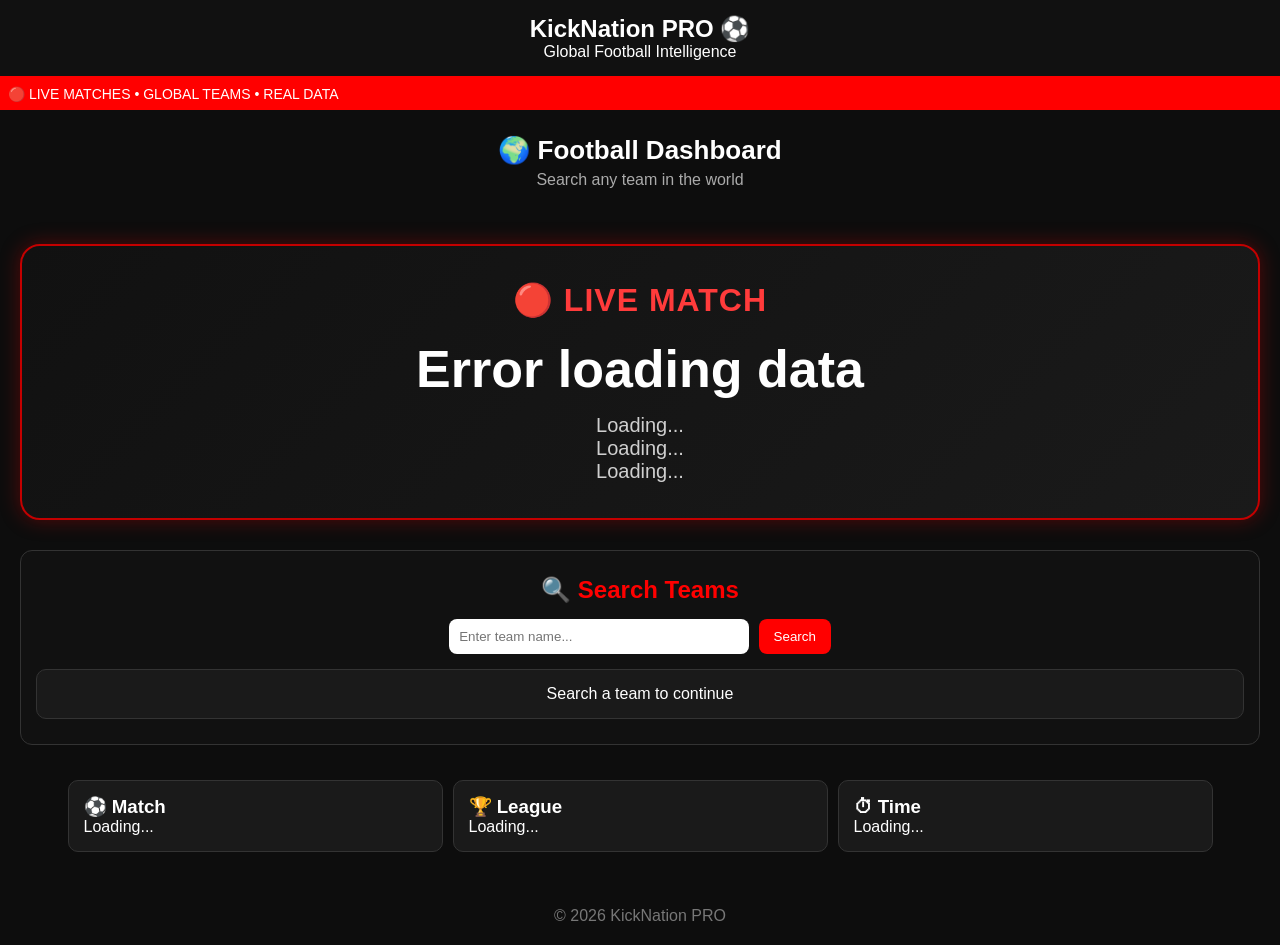
<file: index.html>
<!DOCTYPE html>
<html lang="en">

<head>
  <meta charset="UTF-8">
  <meta name="viewport" content="width=device-width, initial-scale=1.0">
  <title>KickNation PRO - Football Hub</title>
  <link rel="stylesheet" href="style.css">
</head>

<body>

<header class="topbar">
  <h1>KickNation PRO ⚽</h1>
  <p>Global Football Intelligence</p>
</header>

<div class="ticker">
  <p>🔴 LIVE MATCHES • GLOBAL TEAMS • REAL DATA</p>
</div>

<section class="hero">
  <h2>🌍 Football Dashboard</h2>
  <p>Search any team in the world</p>
</section>

<!-- LIVE MATCH -->
<section class="live-score">

  <h2>🔴 Live Match</h2>

  <div class="score" id="matchScore">Loading...</div>
  <p id="competition">Loading...</p>
  <p id="kickoff">Loading...</p>
  <p id="status">Loading...</p>

</section>

<!-- SEARCH -->
<section class="search-section">

  <h2>🔍 Search Teams</h2>

  <input type="text" id="teamInput" placeholder="Enter team name...">
  <button onclick="searchTeam()">Search</button>

  <div class="search-result" id="searchResult">
    Search a team to continue
  </div>

</section>

<!-- FEATURES -->
<section class="features">

  <div class="card">
    <h3>⚽ Match</h3>
    <p id="matchText">Loading...</p>
  </div>

  <div class="card">
    <h3>🏆 League</h3>
    <p id="leagueText">Loading...</p>
  </div>

  <div class="card">
    <h3>⏱ Time</h3>
    <p id="timeText">Loading...</p>
  </div>

</section>

<footer>
  <p>© 2026 KickNation PRO</p>
</footer>

<script>

const API_URL = "https://kicknation.vercel.app/api/matches";

/* LIVE MATCH */
async function loadMatches() {
  try {

    const res = await fetch(API_URL);
    const data = await res.json();

    const matches = data.matches || [];

    const match =
      matches.find(m => m.status === "IN_PLAY") ||
      matches[0];

    if (!match) return;

    const home = match.homeTeam.name;
    const away = match.awayTeam.name;

    document.getElementById("matchScore").innerText = `${home} vs ${away}`;
    document.getElementById("competition").innerText = match.competition.name;
    document.getElementById("kickoff").innerText = new Date(match.utcDate).toLocaleString();
    document.getElementById("status").innerText = match.status;

    document.getElementById("matchText").innerText = `${home} vs ${away}`;
    document.getElementById("leagueText").innerText = match.competition.name;
    document.getElementById("timeText").innerText = new Date().toLocaleTimeString();

  } catch (e) {
    document.getElementById("matchScore").innerText = "Error loading data";
  }
}

loadMatches();
setInterval(loadMatches, 60000);

/* SEARCH SYSTEM */
function searchTeam() {

  const input = document.getElementById("teamInput").value.toLowerCase().trim();
  const result = document.getElementById("searchResult");

  if (!input) {
    result.innerText = "Enter a team name";
    return;
  }

  const teams = [
    "arsenal","chelsea","liverpool","real madrid",
    "barcelona","psg","bayern munich","juventus"
  ];

  const found = teams.find(t => input.includes(t));

  if (found) {
    const url = `team.html?team=${encodeURIComponent(found)}`;

    result.innerHTML = `
      🔗 <a href="${url}" target="_blank" style="color:#00ff88;font-weight:bold;">
        View ${found.toUpperCase()} Stats Page
      </a>
    `;
  } else {
    result.innerHTML = "Team not found";
  }
}

</script>

</body>
</html>
</file>
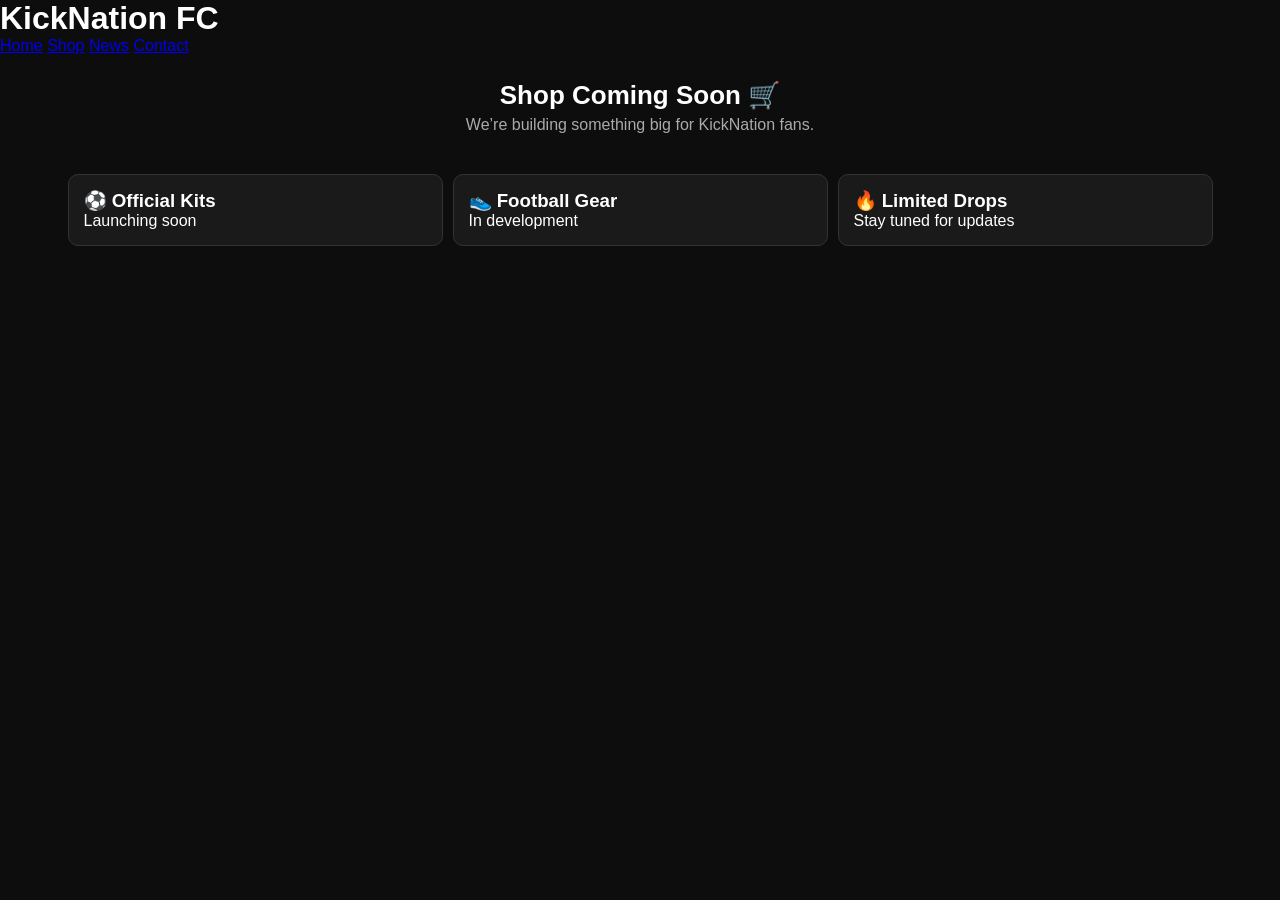
<file: shop.html>
<!DOCTYPE html>
<html>
<head>
  <title>Shop - KickNation FC</title>
  <link rel="stylesheet" href="style.css">
</head>

<body>

<header class="navbar">
  <h1 class="logo">KickNation FC</h1>
  <nav>
    <a href="index.html">Home</a>
    <a href="shop.html">Shop</a>
    <a href="news.html">News</a>
    <a href="contact.html">Contact</a>
  </nav>
</header>

<section class="hero">
  <h2>Shop Coming Soon 🛒</h2>
  <p>We’re building something big for KickNation fans.</p>
</section>

<section class="features">
  <div class="card">
    <h3>⚽ Official Kits</h3>
    <p>Launching soon</p>
  </div>

  <div class="card">
    <h3>👟 Football Gear</h3>
    <p>In development</p>
  </div>

  <div class="card">
    <h3>🔥 Limited Drops</h3>
    <p>Stay tuned for updates</p>
  </div>
</section>

</body>
</html>
</file>
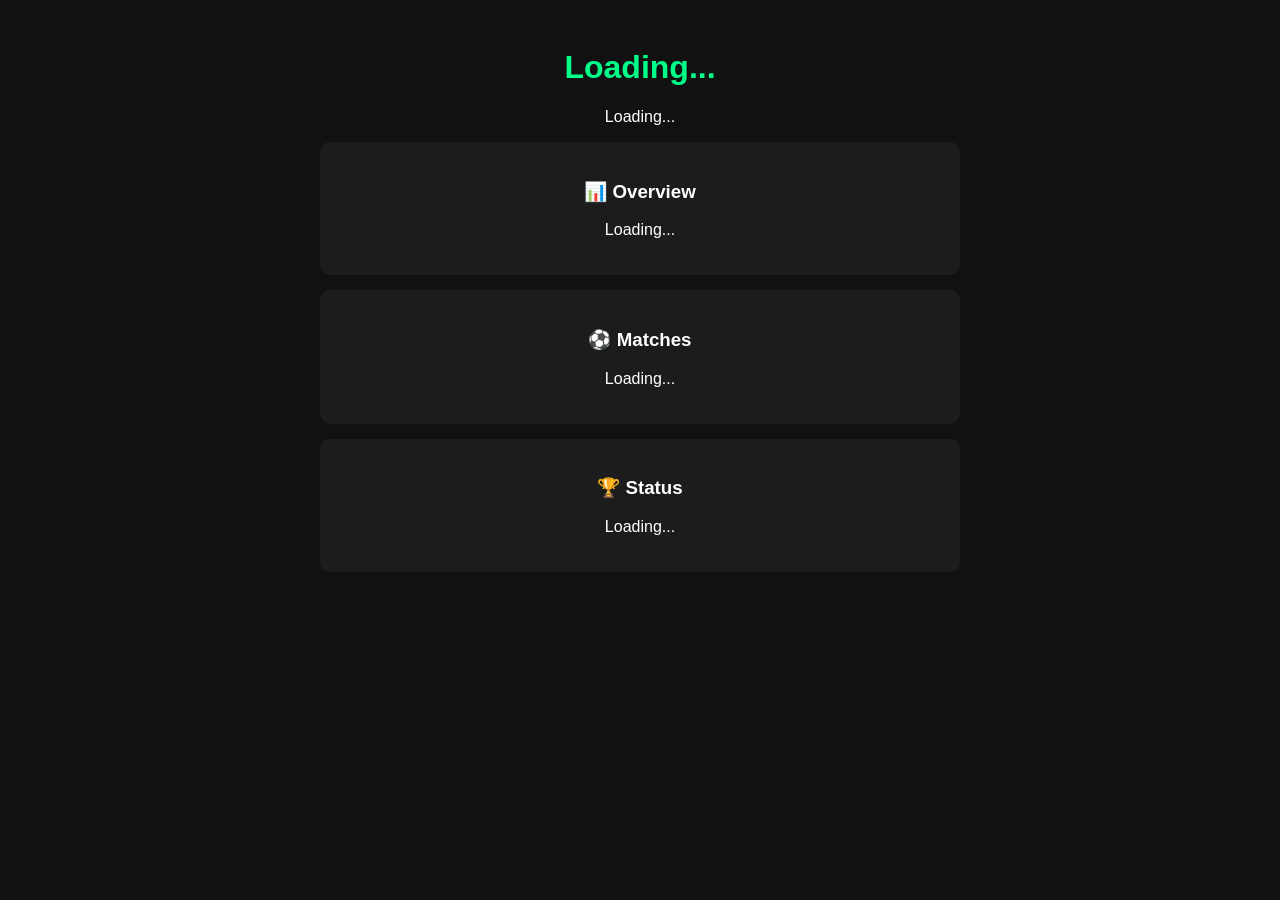
<file: team.html>
<!DOCTYPE html>
<html lang="en">

<head>
  <meta charset="UTF-8">
  <title>Team Stats</title>
  <style>
    body { font-family: Arial; background:#111; color:white; text-align:center; padding:20px; }
    .card { background:#1c1c1c; margin:15px auto; padding:20px; border-radius:10px; max-width:600px; }
    h1 { color:#00ff88; }
  </style>
</head>

<body>

<h1 id="teamName">Loading...</h1>
<p id="league">Loading...</p>

<div class="card">
  <h3>📊 Overview</h3>
  <p id="overview">Loading...</p>
</div>

<div class="card">
  <h3>⚽ Matches</h3>
  <p id="matches">Loading...</p>
</div>

<div class="card">
  <h3>🏆 Status</h3>
  <p id="status">Loading...</p>
</div>

<script>

const params = new URLSearchParams(window.location.search);
const team = params.get("team");

const API_URL = "https://kicknation.vercel.app/api/matches";

async function loadTeam() {

  const res = await fetch(API_URL);
  const data = await res.json();

  const matches = data.matches || [];

  const teamMatches = matches.filter(m =>
    m.homeTeam.name.toLowerCase().includes(team) ||
    m.awayTeam.name.toLowerCase().includes(team)
  );

  document.getElementById("teamName").innerText = team.toUpperCase();

  document.getElementById("league").innerText =
    teamMatches[0]?.competition?.name || "Unknown";

  document.getElementById("overview").innerText =
    `Matches found: ${teamMatches.length}`;

  document.getElementById("matches").innerText =
    teamMatches.slice(0,3).map(m =>
      `${m.homeTeam.name} vs ${m.awayTeam.name}`
    ).join(" | ");

  document.getElementById("status").innerText =
    teamMatches[0]?.status || "No data";

}

loadTeam();

</script>

</body>
</html>
</file>
<file: style.css>
/* RESET */
* {
  margin: 0;
  padding: 0;
  box-sizing: border-box;
  font-family: Arial, sans-serif;
}

/* BODY */
body {
  background: #0d0d0d;
  color: #ffffff;
}

/* TOP BAR */
.topbar {
  background: #111;
  padding: 15px;
  text-align: center;
  border-bottom: 2px solid red;
}

.topbar h1 {
  font-size: 24px;
}

/* TICKER */
.ticker {
  background: red;
  color: white;
  padding: 8px;
  font-size: 14px;
  white-space: nowrap;
  overflow: hidden;
}

/* HERO */
.hero {
  text-align: center;
  padding: 25px 15px;
}

.hero h2 {
  font-size: 26px;
  margin-bottom: 5px;
}

.hero p {
  color: #aaa;
}

/* LIVE SCORE UPGRADE */
.live-score {
  background: linear-gradient(135deg, #111, #1a1a1a);
  margin: 30px 20px;
  padding: 35px 20px;
  border-radius: 20px;
  text-align: center;
  border: 2px solid #c40000;
  box-shadow: 0 0 20px rgba(196, 0, 0, 0.4);
}

.live-score h2 {
  color: #ff3b3b;
  font-size: 32px;
  margin-bottom: 20px;
  text-transform: uppercase;
  letter-spacing: 1px;
}

.score {
  font-size: 52px;
  font-weight: bold;
  margin-bottom: 15px;
  color: white;
  animation: pulse 2s infinite;
}

.live-score p {
  color: #cfcfcf;
  font-size: 20px;
}

/* PULSE ANIMATION */
@keyframes pulse {
  0% {
    transform: scale(1);
  }
  50% {
    transform: scale(1.03);
  }
  100% {
    transform: scale(1);
  }
}

/* FEATURES */
.features {
  display: flex;
  gap: 10px;
  padding: 15px;
  flex-wrap: wrap;
  justify-content: center;
}

.card {
  background: #1a1a1a;
  padding: 15px;
  border-radius: 10px;
  width: 30%;
  min-width: 200px;
  border: 1px solid #333;
}

/* SEARCH SECTION */
.search-section {
  padding: 25px 15px;
  text-align: center;
  background: #111;
  margin: 20px;
  border-radius: 12px;
  border: 1px solid #333;
}

.search-section h2 {
  margin-bottom: 15px;
  color: red;
}

.search-section input {
  padding: 10px;
  width: 70%;
  max-width: 300px;
  border-radius: 8px;
  border: none;
  outline: none;
}

.search-section button {
  padding: 10px 15px;
  margin-left: 5px;
  background: red;
  color: white;
  border: none;
  border-radius: 8px;
  cursor: pointer;
}

.search-section button:hover {
  background: darkred;
}

.search-result {
  margin-top: 15px;
  padding: 15px;
  background: #1a1a1a;
  border-radius: 10px;
  border: 1px solid #333;
}

/* FOOTER */
footer {
  text-align: center;
  padding: 20px;
  color: #777;
  margin-top: 20px;
}

/* MOBILE */
@media (max-width: 768px) {

  .live-score {
    padding: 25px 15px;
  }

  .live-score h2 {
    font-size: 24px;
  }

  .score {
    font-size: 34px;
  }

  .live-score p {
    font-size: 16px;
  }

  .features {
    flex-direction: column;
    align-items: center;
  }

  .card {
    width: 90%;
  }
}
</file>
